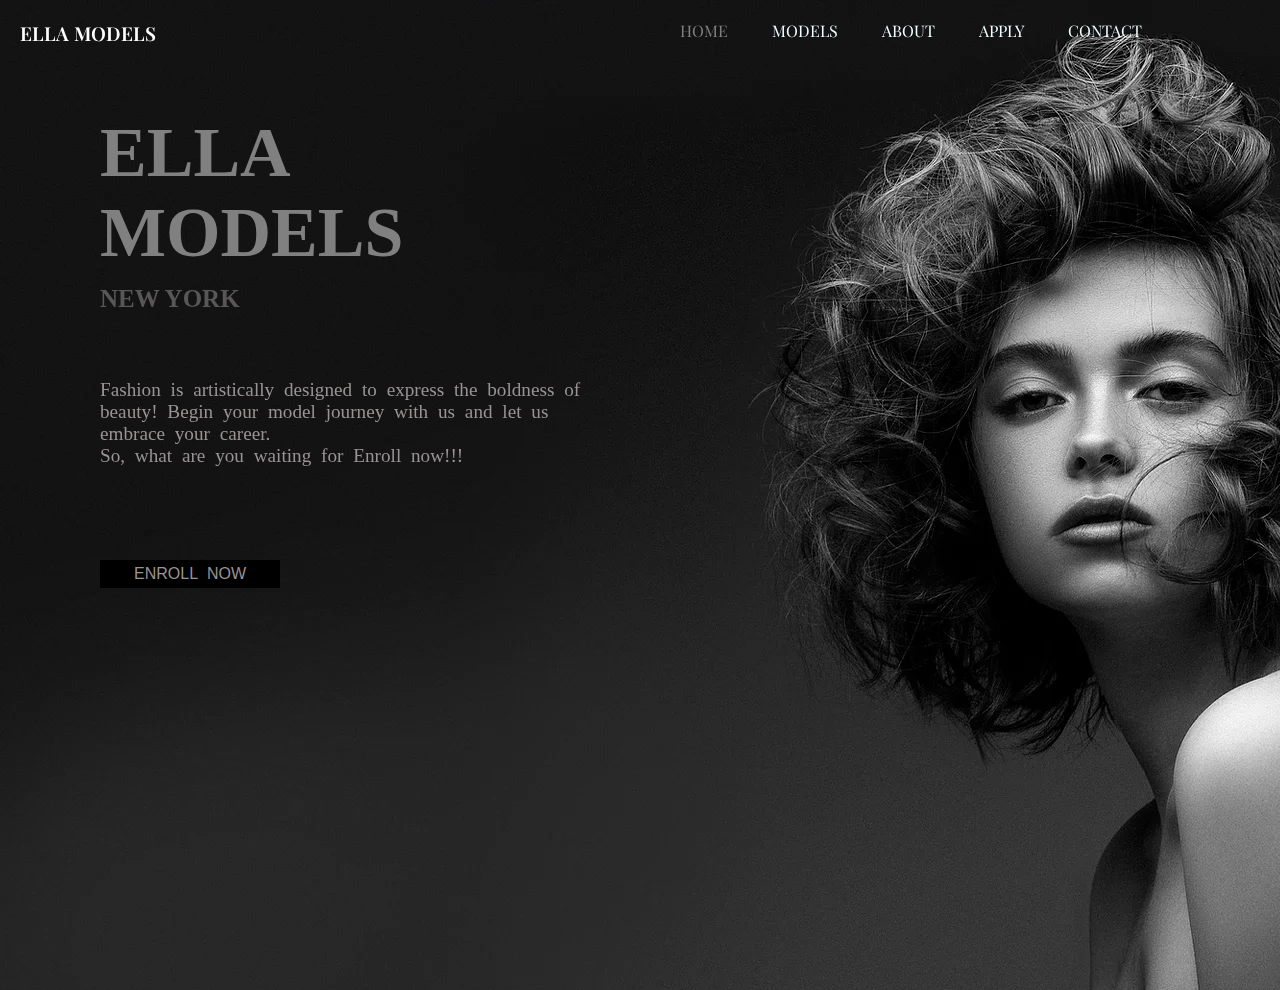
<file: index.html>
<!DOCTYPE html>
<html lang="en">
  <head>
    <title>FIRST PROJECT</title>
    <link rel="stylesheet" href="style.css" />

    <link
      href="https://fonts.googleapis.com/css2?family=Nunito:ital,wght@0,200;1,600&family=Playfair+Display&family=Playfair:wght@300;400&display=swap"
      rel="stylesheet"
    />
  </head>
  <body>
    <header>
      <div class="logobox">ELLA MODELS</div>
      <div class="navbar">
        <a id="home" href="#">HOME</a>
        <a href="#">MODELS</a>
        <a href="#">ABOUT</a>
        <a href="#">APPLY</a>
        <a href="#">CONTACT</a>
      </div>
    </header>

    <h1 class="heading">
      ELLA <br />
      MODELS
    </h1>
    <h3>NEW YORK</h3>
    <p>
      Fashion is artistically designed to express the boldness of beauty! Begin
      your model journey with us and let us embrace your career. <br />
      So, what are you waiting for Enroll now!!!
    </p>
    <button class="enro">ENROLL NOW</button>
  </body>
</html>
</file>
<file: style.css>
body {
  background-image: url("./bg.webp");
  margin: 0;
  height: 110vh;
}
header {
  /* border: 2px solid white; */
  color: white;
  padding: 20px;
  /* font-family: font-family: 'Nunito', sans-serif; */
  /* font-family: 'Playfair', serif; */
  font-family: "Playfair Display", serif;
  position: sticky;
  top: 0;
}
.logobox {
  /* border: 2px solid burlywood; */
  display: inline-block;
  width: 150px;
  font-size: larger;
  font-weight: 600;
  cursor: pointer;
}

.navbar {
  /* border: 2px solid greenyellow; */
  width: 600px;
  display: inline-block;
  position: absolute;
  right: 20px;
}
.navbar > a {
  color: azure;
  padding: 20px;
  text-decoration: none;
  transition: all 0.5s;
}
.navbar > a:hover {
  color: grey;
}
#home {
  color: grey;
}
.heading {
  color: grey;
  font-size: 70px;
  position: relative;
  left: 100px;
}
.heading + h3 {
  color: rgb(88, 86, 86);
  font-size: 25px;
  position: absolute;
  width: 500px;
  left: 100px;
  top: 260px;
}
.heading + h3 + p {
  color: rgb(153, 147, 147);
  position: absolute;
  width: 500px;
  left: 100px;
  top: 360px;
  word-spacing: 5px;
  font-size: larger;
}
.enro {
  color: rgb(153, 147, 147);
  position: absolute;
  width: 180px;
  left: 100px;
  top: 560px;
  word-spacing: 5px;
  font-size: medium;
  background-color: black;
  padding: 5px;
  border: none;
  cursor: pointer;
  transition: all 0, 5s;
}
.enro:hover {
  background-color: rgba(128, 128, 128, 0.119);
  color: rgb(222, 220, 220);
}
</file>
